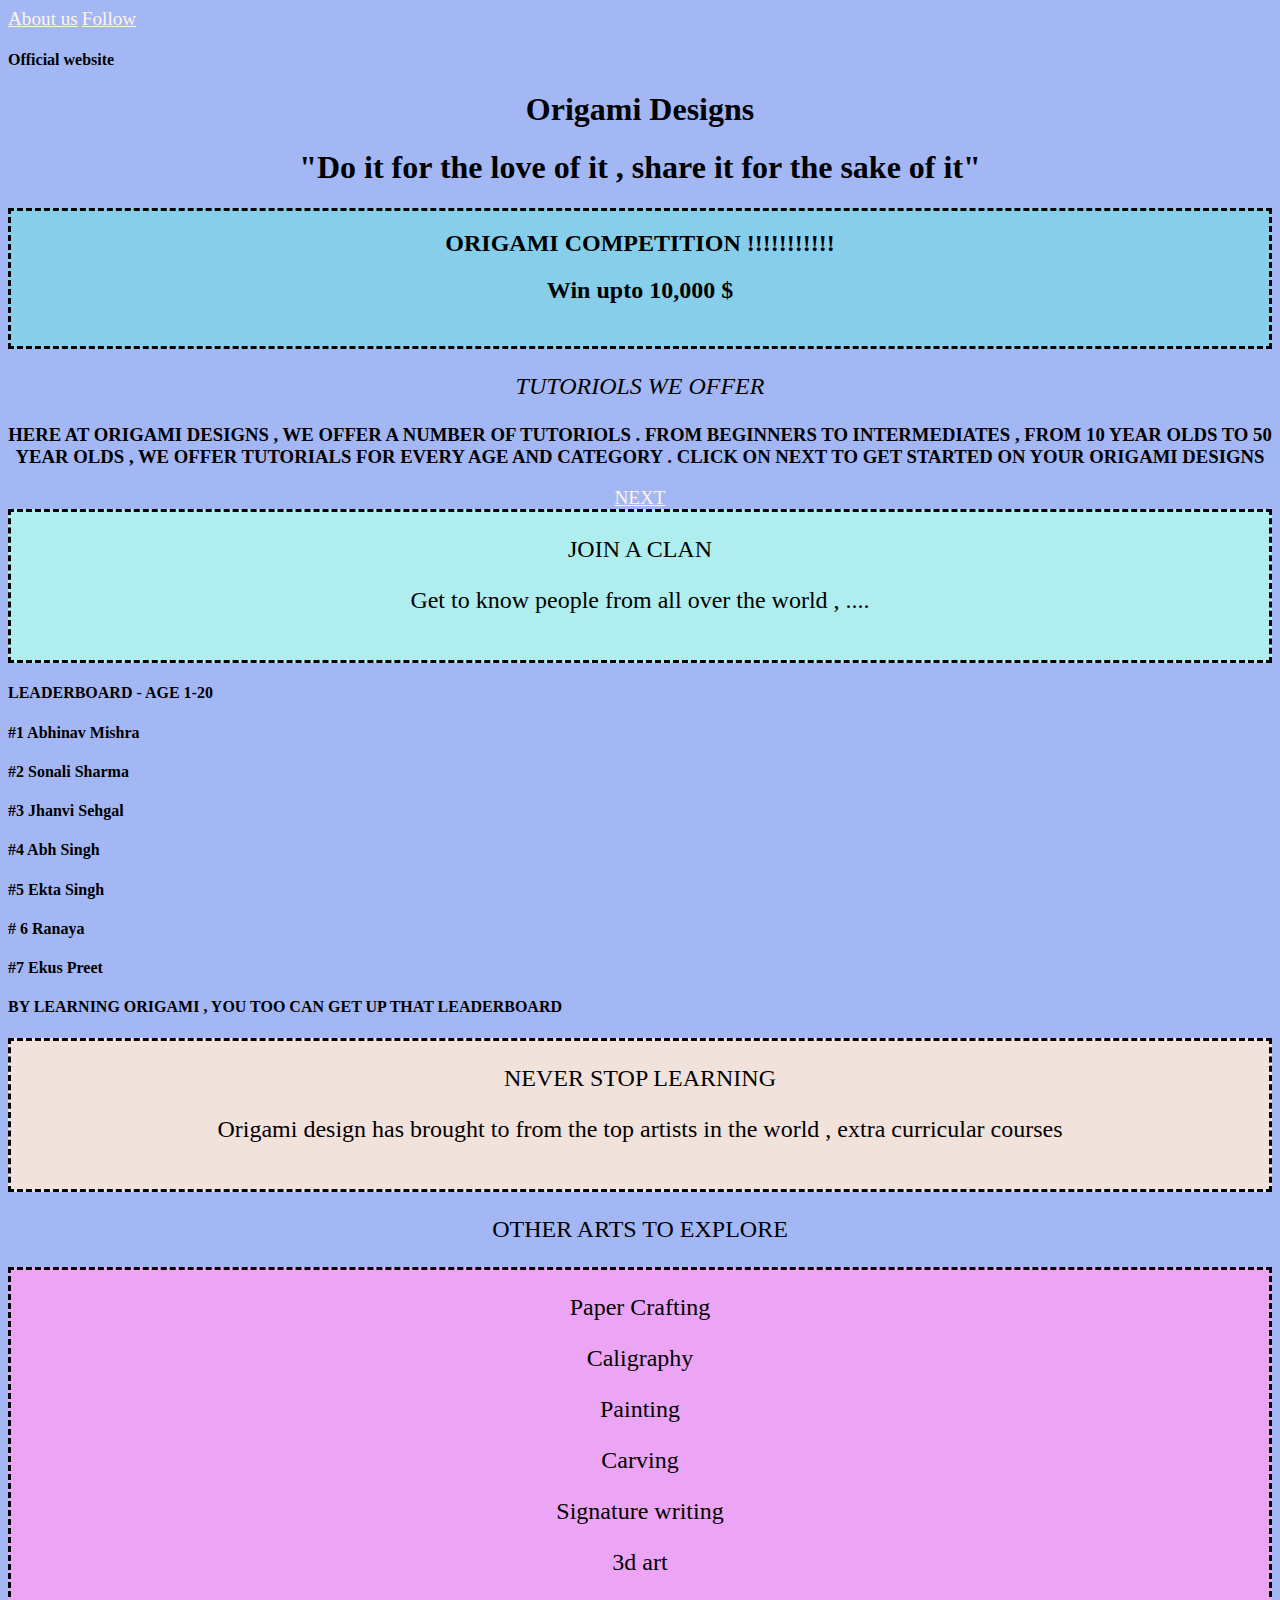
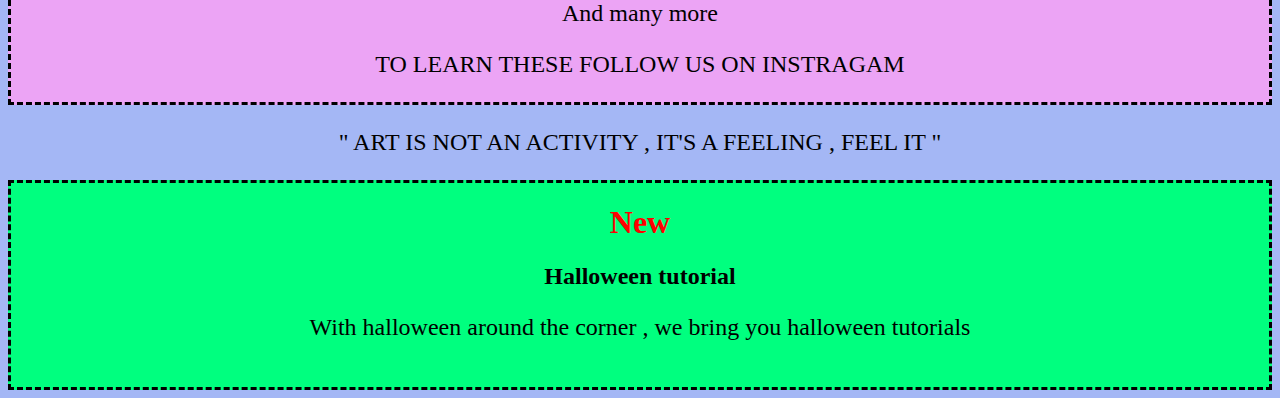
<file: index.html>
<!DOCTYPE html>

<html>

    <head>
        <link rel="stylesheet"  type="text/css" href="style.css"/>
    </head>

    <body>

        <a href="aboutUs.html">About us</a>
        <a href="follow.html">Follow</a>

        <h4>Official website</h4>

        <h1>Origami Designs</h1>
        <h1>"Do it for the love of it , share it for the sake of it"</h1>
        
        <div class="comp">
            <h2>ORIGAMI COMPETITION !!!!!!!!!!!</h2>
            <h2>Win upto 10,000 $</h2>
            <a href="comp.html">Learn more</a>
        </div>

        <div class="tutorial">
            <p><i>TUTORIOLS WE OFFER</i></p>
            <h3>HERE AT ORIGAMI DESIGNS , WE OFFER A NUMBER OF TUTORIOLS . FROM BEGINNERS TO INTERMEDIATES , FROM 10 YEAR OLDS TO 50 YEAR OLDS , WE OFFER TUTORIALS FOR EVERY AGE AND CATEGORY . CLICK ON NEXT TO GET STARTED ON YOUR ORIGAMI DESIGNS</h3>
            <a href="learn.html">NEXT</a>
        </div>

        <div class="clan">
            <p>JOIN A CLAN </p>
            <p>Get to know people from all over the world , ....</p>
            <a href="clan.html">More</a>
        </div>

        <div class="leaderboard">
            <h4>LEADERBOARD - AGE 1-20</h4>
            <h4>#1 Abhinav Mishra</h4>
            <h4> #2 Sonali Sharma </h4>
             <h4>#3 Jhanvi Sehgal</h4>
            <h4>#4 Abh Singh </h4>
            <h4>#5 Ekta Singh</h4>
             <h4> # 6 Ranaya </h4>
            <h4>#7 Ekus Preet</h4>
            <h4>BY LEARNING ORIGAMI , YOU TOO CAN GET UP THAT LEADERBOARD</h4>
            

        <div class="course">
            <p>NEVER STOP LEARNING</p>
            <p>Origami design has brought to from the top artists in the world , extra curricular courses</p>
            <a href="class.html">Know more</a>
        </div>

        <p>
            OTHER ARTS TO EXPLORE
        </p>

        <div class="art">
            <p>Paper Crafting</p>
            <p>Caligraphy</p>
            <p>Painting</p>
            <p>Carving</p>
            <p>Signature writing</p>
            <p>3d art </p>
            <p>And many more </p>
            <p>TO LEARN THESE FOLLOW US ON INSTRAGAM </p>
        </div>
       
            
       <p>" ART IS NOT AN  ACTIVITY , IT'S A FEELING , FEEL IT " </p>

       <div class="halloween">
            <h1>New</h1>
           <h2>Halloween tutorial</h2>
           <p>With halloween around the corner , we bring you halloween tutorials</p> 
           <a href="halloween.html">KNOW MORE</a>   
       </div>
        
    </body>

</html>
</file>
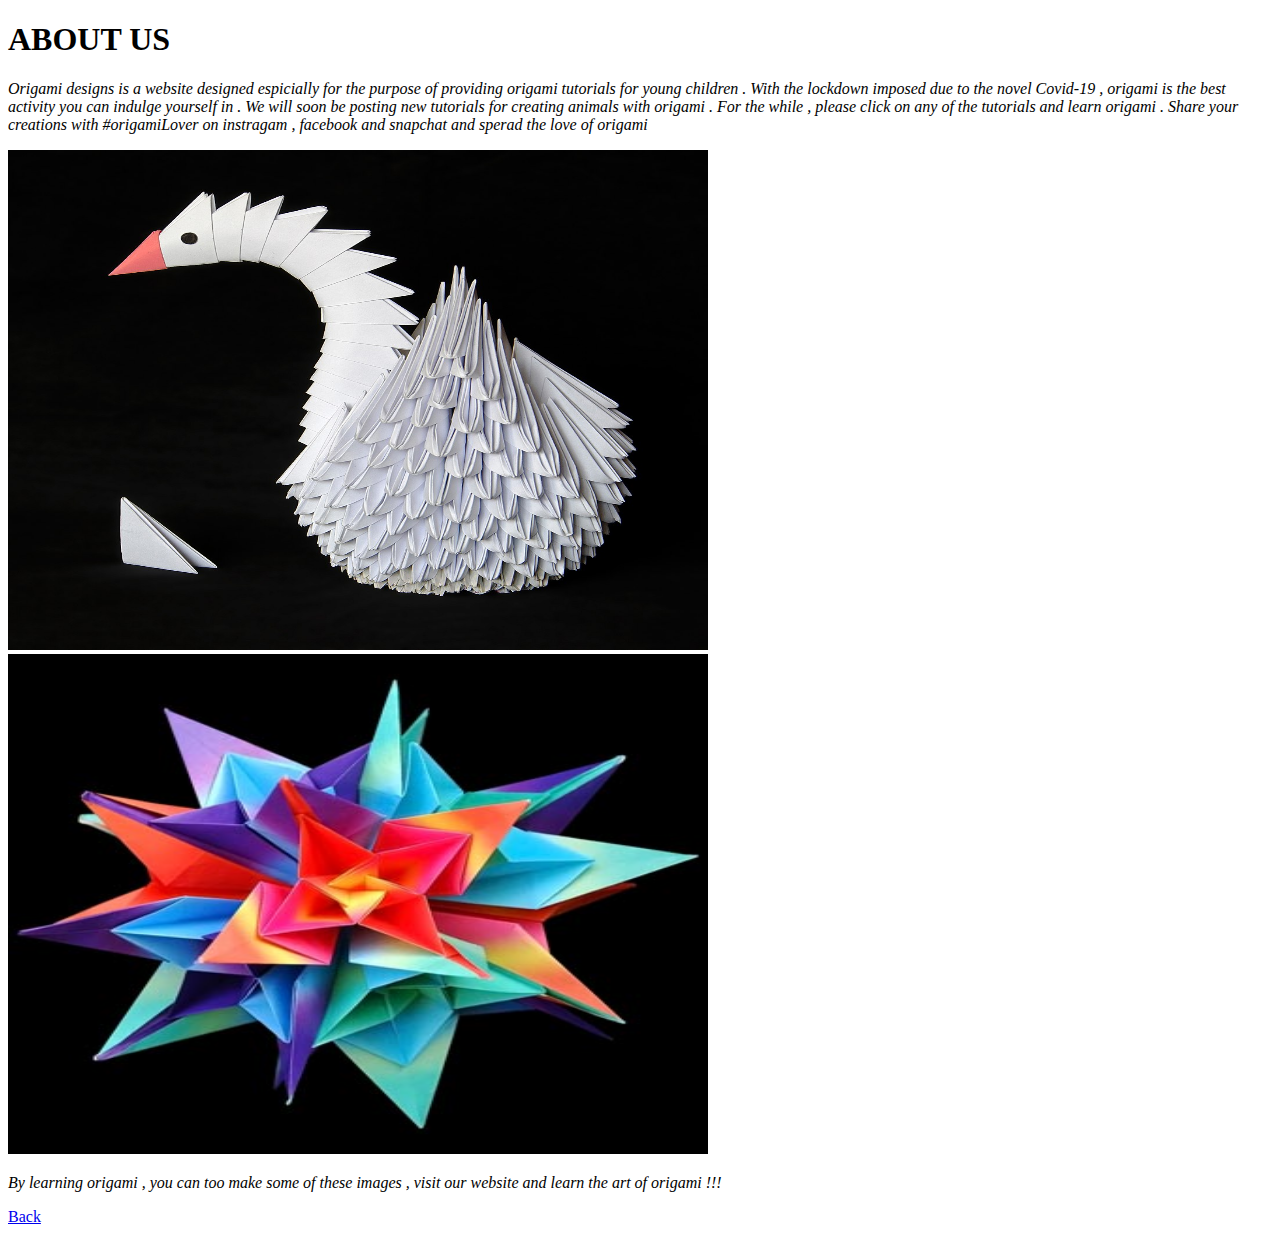
<file: aboutUs.html>
<!DOCTYPE html>

<html>
    <head>

    </head>

    <body>
        <h1>ABOUT US</h1>
        <p><i>Origami designs is a website designed espicially for the purpose of providing origami tutorials for young children . With the lockdown imposed due to the novel Covid-19 , origami is the best activity you can indulge yourself in . We will soon be posting new tutorials for creating animals with origami . For the while , please click on any of the tutorials and learn origami . Share your creations with #origamiLover on instragam , facebook and snapchat and sperad the love of origami</i> </p>
        <img src = "images 3/origamiImg1.jpg" width="700" height="500">
        <img src = "images 3/origamiImg2.jpg" width="700" height="500">
        <p><i> By learning origami , you can too make some of these images , visit our website and learn the art of origami !!!</i> </p>
        <a href="index.html"> Back</a>
    </body>
</html>
</file>
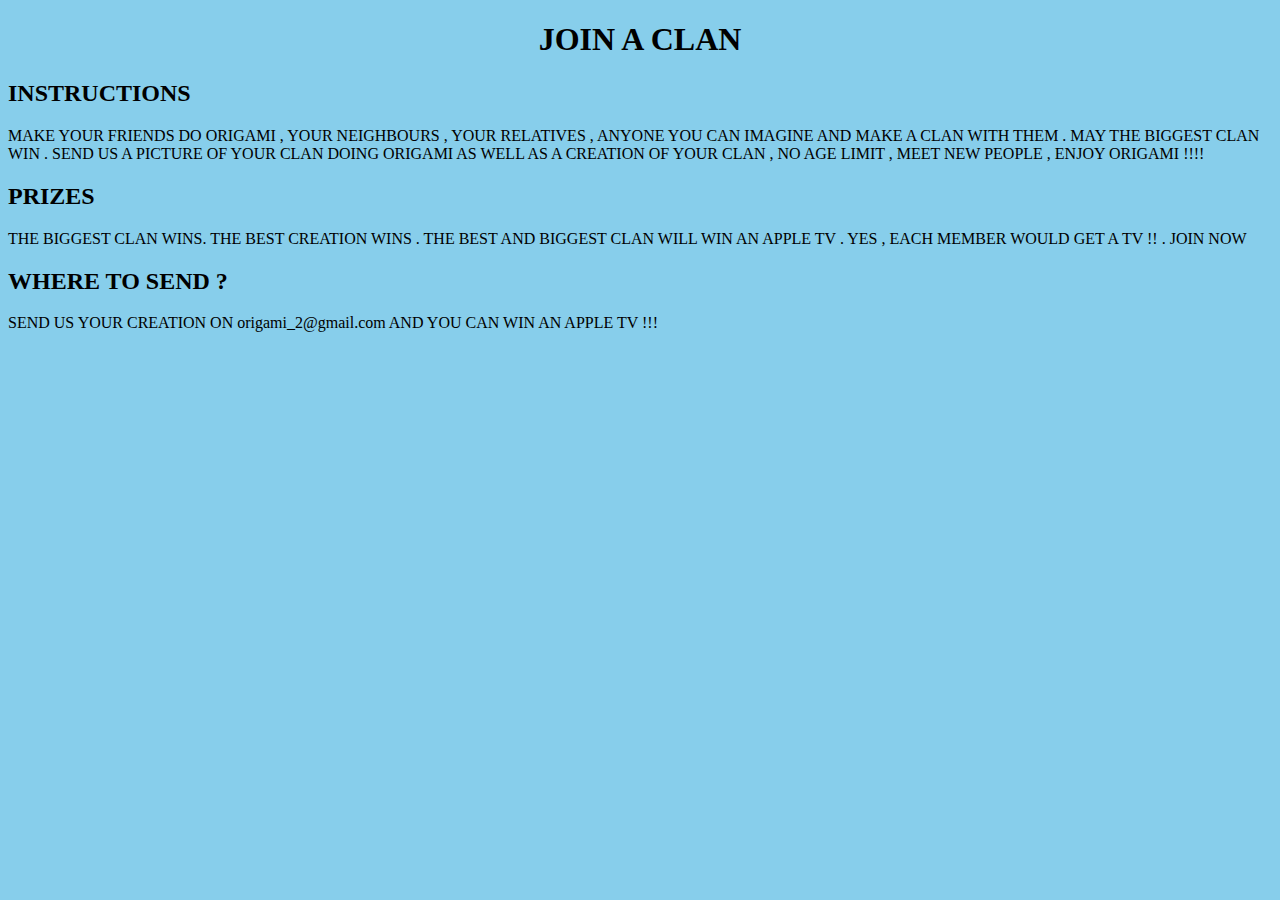
<file: clan.html>
<!DOCTYPE html>

<html>
    <head>
        <style>
            h1{
                text-align: center;
            }

            *{
                background-color: skyblue;
            }
        </style>

    </head>

    <body>
        <h1>JOIN A CLAN</h1>

        <h2>INSTRUCTIONS</h2>

        <p>MAKE YOUR FRIENDS DO ORIGAMI , YOUR NEIGHBOURS , YOUR RELATIVES , ANYONE YOU CAN IMAGINE AND MAKE A CLAN WITH THEM . MAY THE BIGGEST CLAN WIN . SEND US A PICTURE OF YOUR CLAN DOING ORIGAMI AS WELL AS A CREATION OF YOUR CLAN , NO AGE LIMIT , MEET NEW PEOPLE , ENJOY ORIGAMI !!!!</p>

        <h2>PRIZES</h2>

        <p>THE BIGGEST CLAN WINS. THE BEST CREATION WINS . THE BEST AND BIGGEST CLAN WILL WIN AN APPLE TV . YES , EACH MEMBER WOULD GET A TV  !! . JOIN NOW</p>

        <h2>WHERE TO SEND ?</h2>

        <P>SEND US YOUR CREATION ON origami_2@gmail.com AND YOU CAN WIN AN APPLE TV !!!</P>
    </body>
</html>
</file>
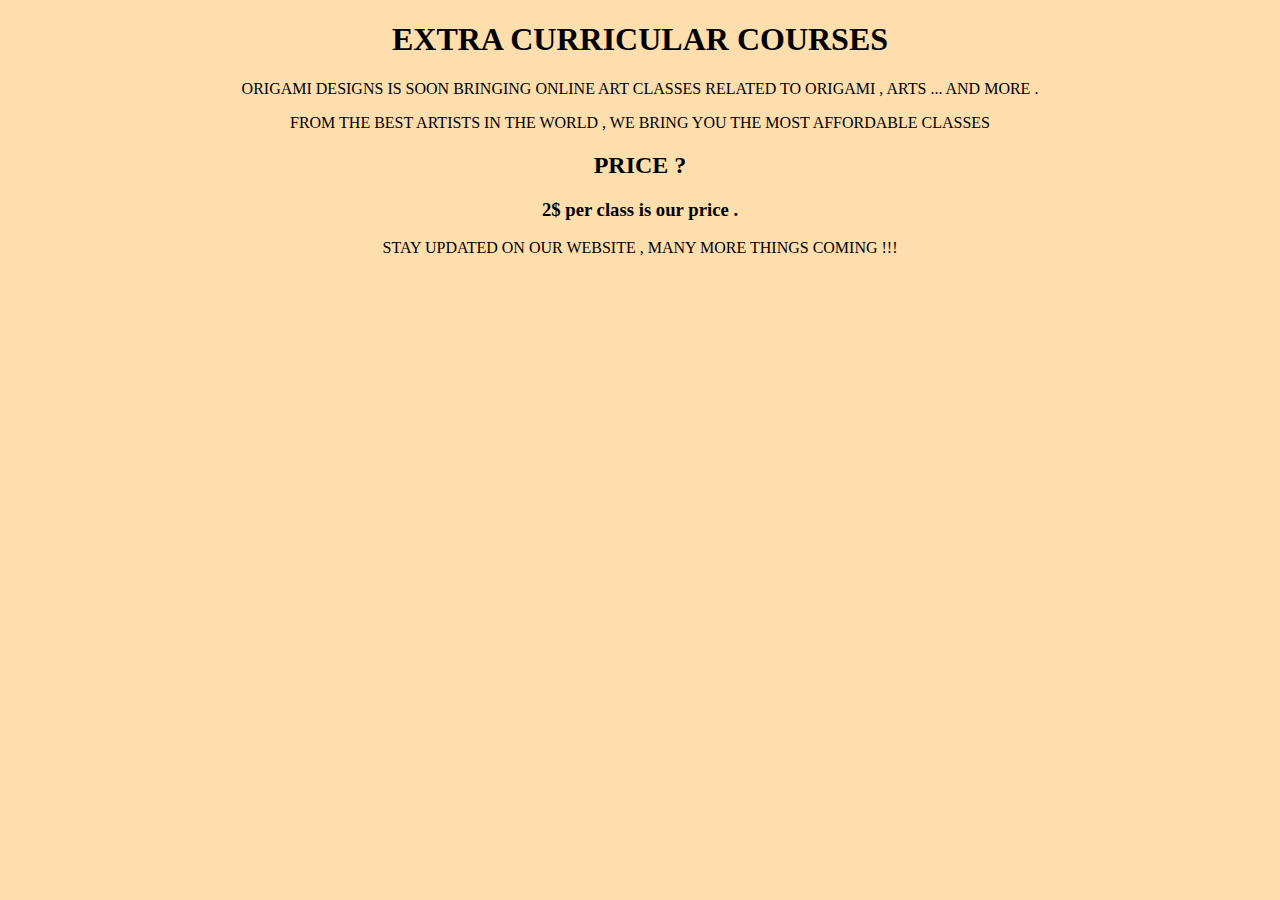
<file: class.html>
<!DOCTYPE html>

<html>
    <head>

        <style>
            h1{
                text-align: center;
            }

            p{
                text-align: center;
            }

            h2{
                text-align: center;
            }

            h3{
                text-align: center;
            }

            *{
                background-color: navajowhite;
            }
        </style>
    </head>

    <body>
        <h1>EXTRA CURRICULAR COURSES</h1>

        <p>ORIGAMI DESIGNS IS SOON BRINGING ONLINE ART CLASSES RELATED TO ORIGAMI , ARTS ... AND MORE . </p>
        <p>FROM THE BEST ARTISTS IN THE WORLD , WE BRING YOU THE MOST AFFORDABLE CLASSES</p>
        <h2>PRICE ?</h2>
        <h3>2$ per class is our price  .</h3>
        <p>STAY UPDATED ON OUR WEBSITE , MANY MORE THINGS COMING !!!</p>
    </body>
</html>
</file>
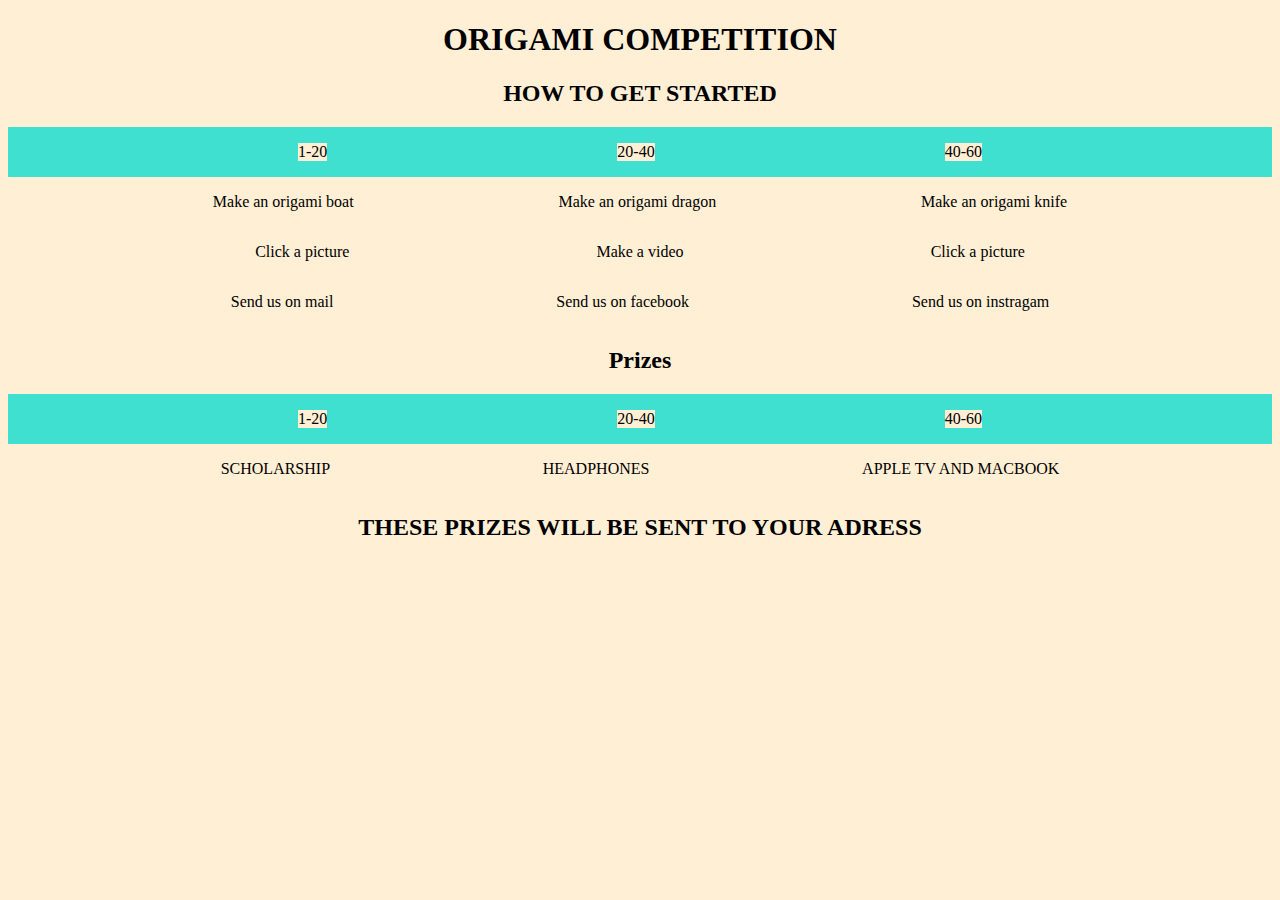
<file: comp.html>
<!DOCTYPE html>

<html>
    <head>

    <style>
        .compInfo{
           text-align: center; 
           
        }

        .compInfo1{
            display: flex;
            justify-content: space-evenly;
            background-color: turquoise;
        }

        .comp{
            display: flex;
            justify-content: space-evenly;
        }

        .picture{
            display: flex;
            justify-content: space-evenly;
            
        }

        .send{
            display: flex;
            justify-content: space-evenly;
            
        }

        h2{
            text-align: center;
        }

        .prize1{
            display: flex;
            justify-content: space-evenly;
            
        }

        *{
            background-color: papayawhip;
        }

        
    </style>
    </head>

    <body>
        <div class="compInfo">
            <h1> ORIGAMI COMPETITION</h1>
            <h2>HOW TO GET STARTED</h2> 
        </div>
        
        


        <div class="compInfo1">
            <p>1-20</p>
            <p>20-40</p>
            <p>40-60</p>
        </div>

        <div class="comp">
            <p>Make an origami boat</p>
            <p>Make an origami dragon</p>
            <p>Make an origami knife</p>
        </div>

        <div class="picture">
            <p>Click a picture</p>
            <p>Make a video</p>
            <p>Click a picture</p>
        </div>

        <div class="send">
            <p>Send us on mail</p>
            <p>Send us on facebook</p>
            <p>Send us on instragam</p>
        </div>

        <h2>Prizes</h2>

        <div class="compInfo1">
            <p>1-20</p>
            <p>20-40</p>
            <p>40-60</p>
        </div>

        

        <div class="prize1">
            <p>SCHOLARSHIP</p>
            <p>HEADPHONES</p>
            <p>APPLE TV AND MACBOOK</p>
        </div>

        <h2>THESE PRIZES WILL BE SENT TO YOUR ADRESS</h2>
        
        
    </body>
</html>
</file>
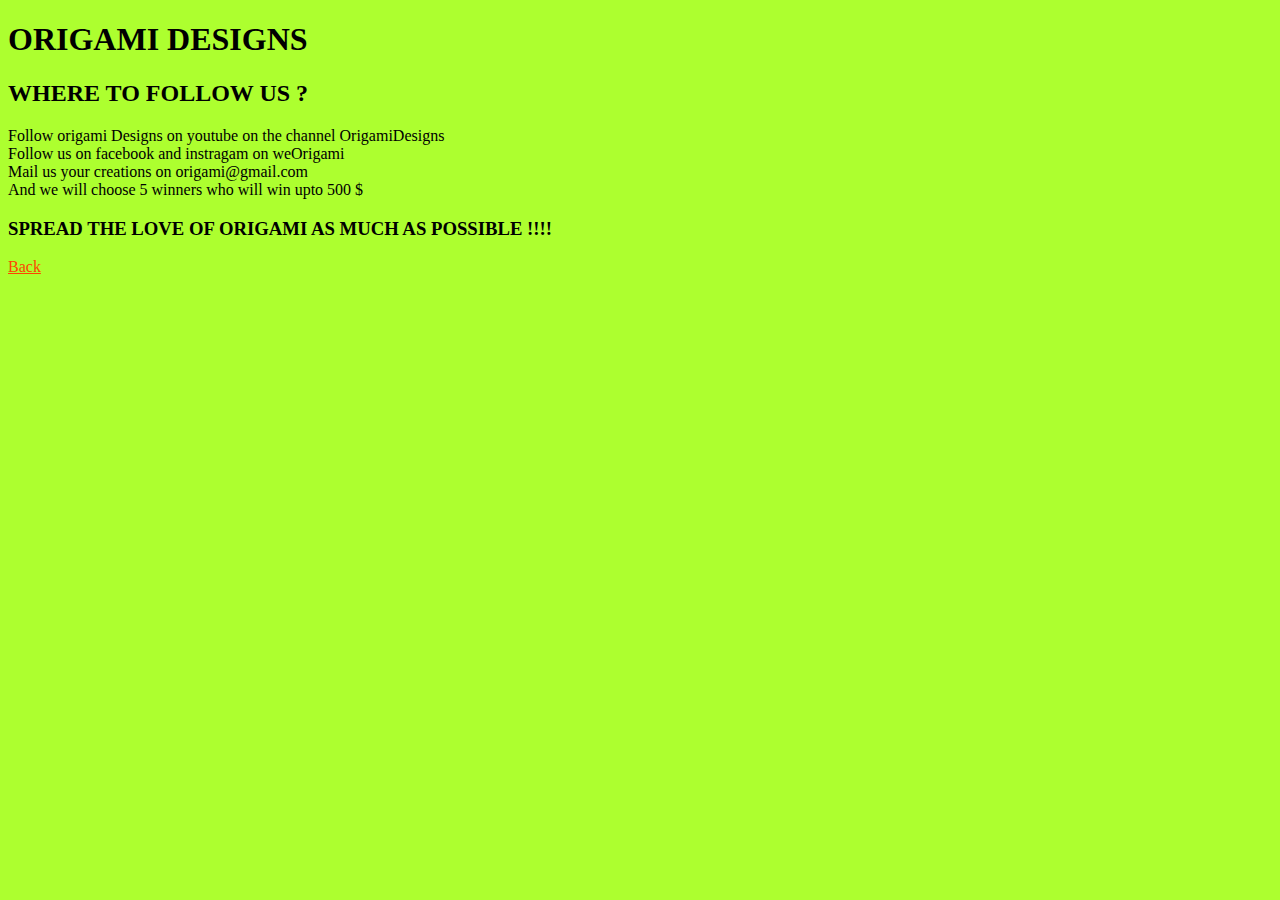
<file: follow.html>
<!DOCTYPE html>

<html>
    <head>

        <style>
            *{
                background-color: greenyellow;
            }

            a{
                color: orangered;
            }
        </style>
        

    </head>

    <body>
        <h1>ORIGAMI DESIGNS </h1>

        <h2> WHERE TO FOLLOW US ?</h2>


        <p>Follow origami Designs on youtube on the channel OrigamiDesigns<br>
        Follow us on facebook and instragam on weOrigami<br>
        Mail us your creations on origami@gmail.com <br>
        And we will choose 5 winners who will win upto 500 $ </p>

        <h3>SPREAD THE LOVE OF ORIGAMI AS MUCH AS POSSIBLE !!!!</h3>

        <a href="index.html"> Back</a>
    </body>
</html>
</file>
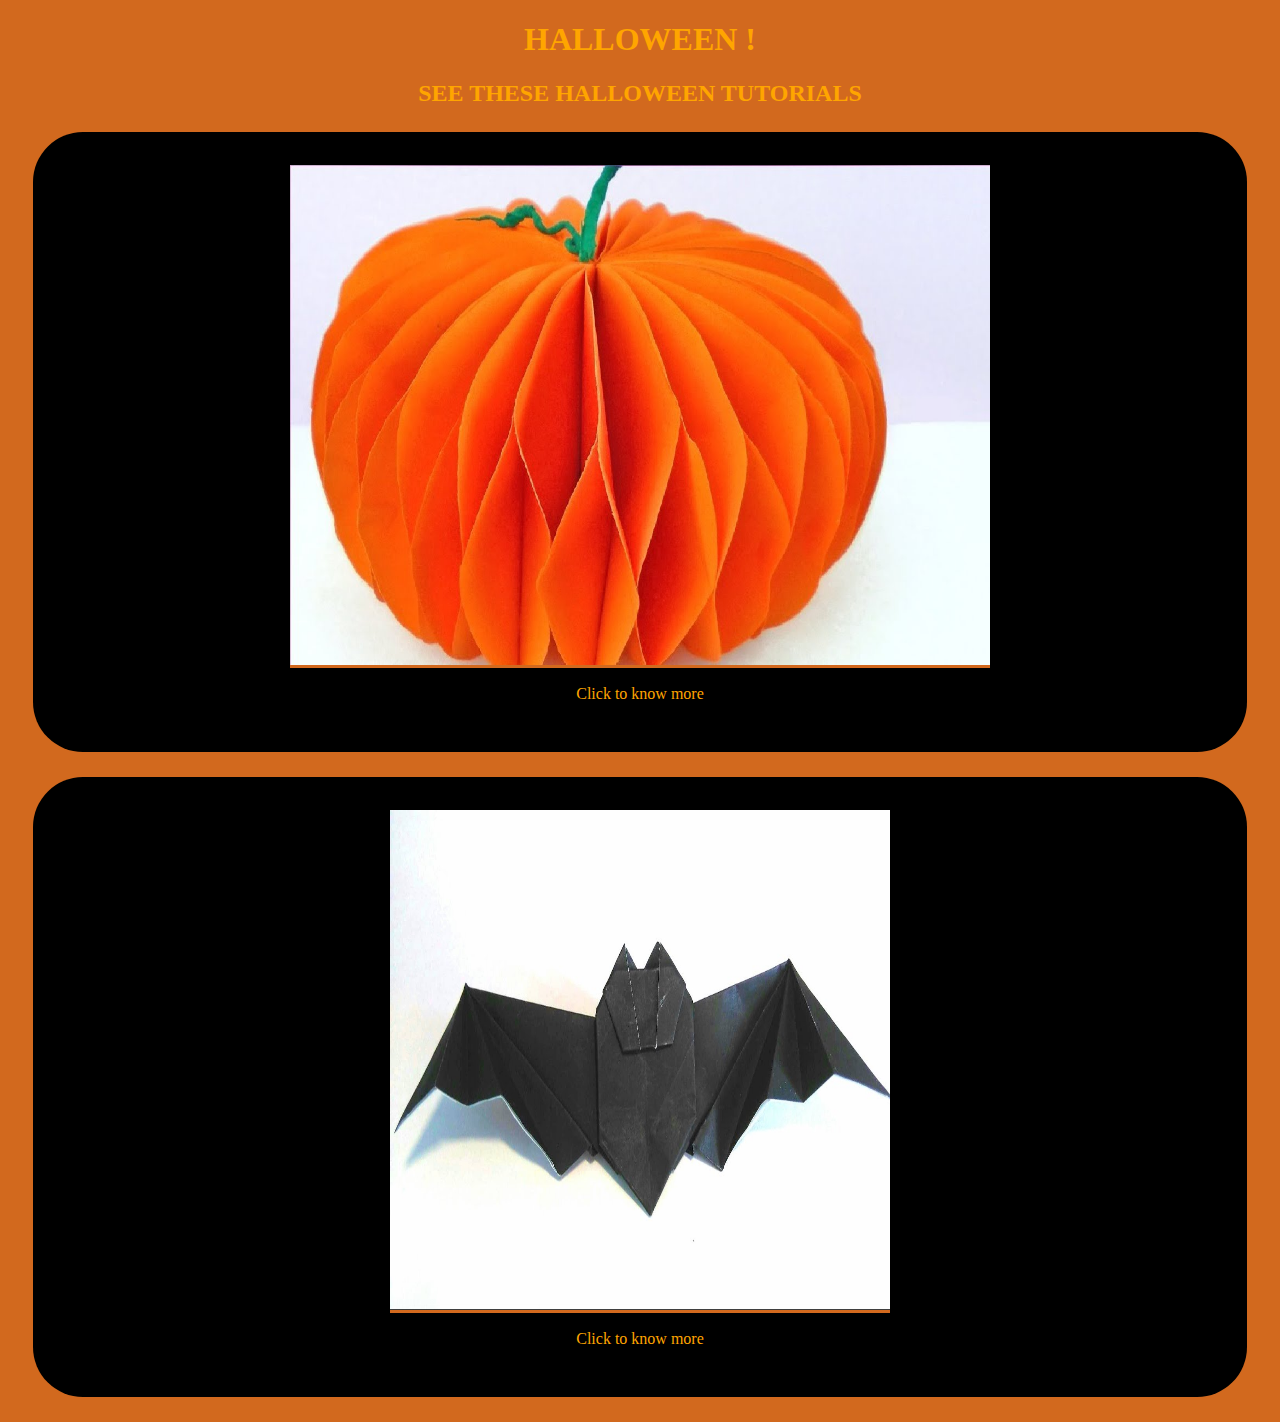
<file: halloween.html>
<!DOCTYPE html>

<html>
    <head>
        <style>
            h1,h2{
                text-align: center;
                color: orange;
            }

            *{
                background-color: chocolate;
            }

            .halt{
                display: flex;
                justify-content: space-evenly;
                flex-wrap: wrap;
                background-color: black;
            }

            .hTutorial{
                border: dashed;
                padding: 30px;
                margin: 25px;
                border: dashed;
                border-radius: 50px;
                text-align: center;
                background-color: black;
            }

            .hTutorial h2{
                color: orange;
                background-color: black;
            }

            .hTutorial p{
                color: orange;
                background-color: black;
            }

            .hTutorial{
                position: relative;
            }

            .hTutorial h2{
                position: absolute;
                top: 50%;
                left: 50%;
                transform: translate(-50%,-50%);
                opacity: 0;
            }

            .hTutorial:hover h2{
                opacity: 1;
            }
        </style>

    </head>

    <body>
        <h1>HALLOWEEN !</h1>
        <h2>SEE THESE HALLOWEEN TUTORIALS</h2>

        <div class="HalT">

            <div class="hTutorial">
                <h2>Origami Pumpkin</h2>
                <a href="https://www.youtube.com/watch?v=j4lE8r141wI"><img src="pumpkin.jpg " width="700" height="500"></a>
                <p>Click to know more</p>
            </div>

            <div class="hTutorial">
                <h2>Origami Bat</h2>
                <a href="https://www.youtube.com/watch?v=2SiNIJAv1l4"><img src="bat.jpg" height="500" width="500"></a>
                <p>Click to know more</p>
            </div>

        </div>  
    </body>
</html>
</file>
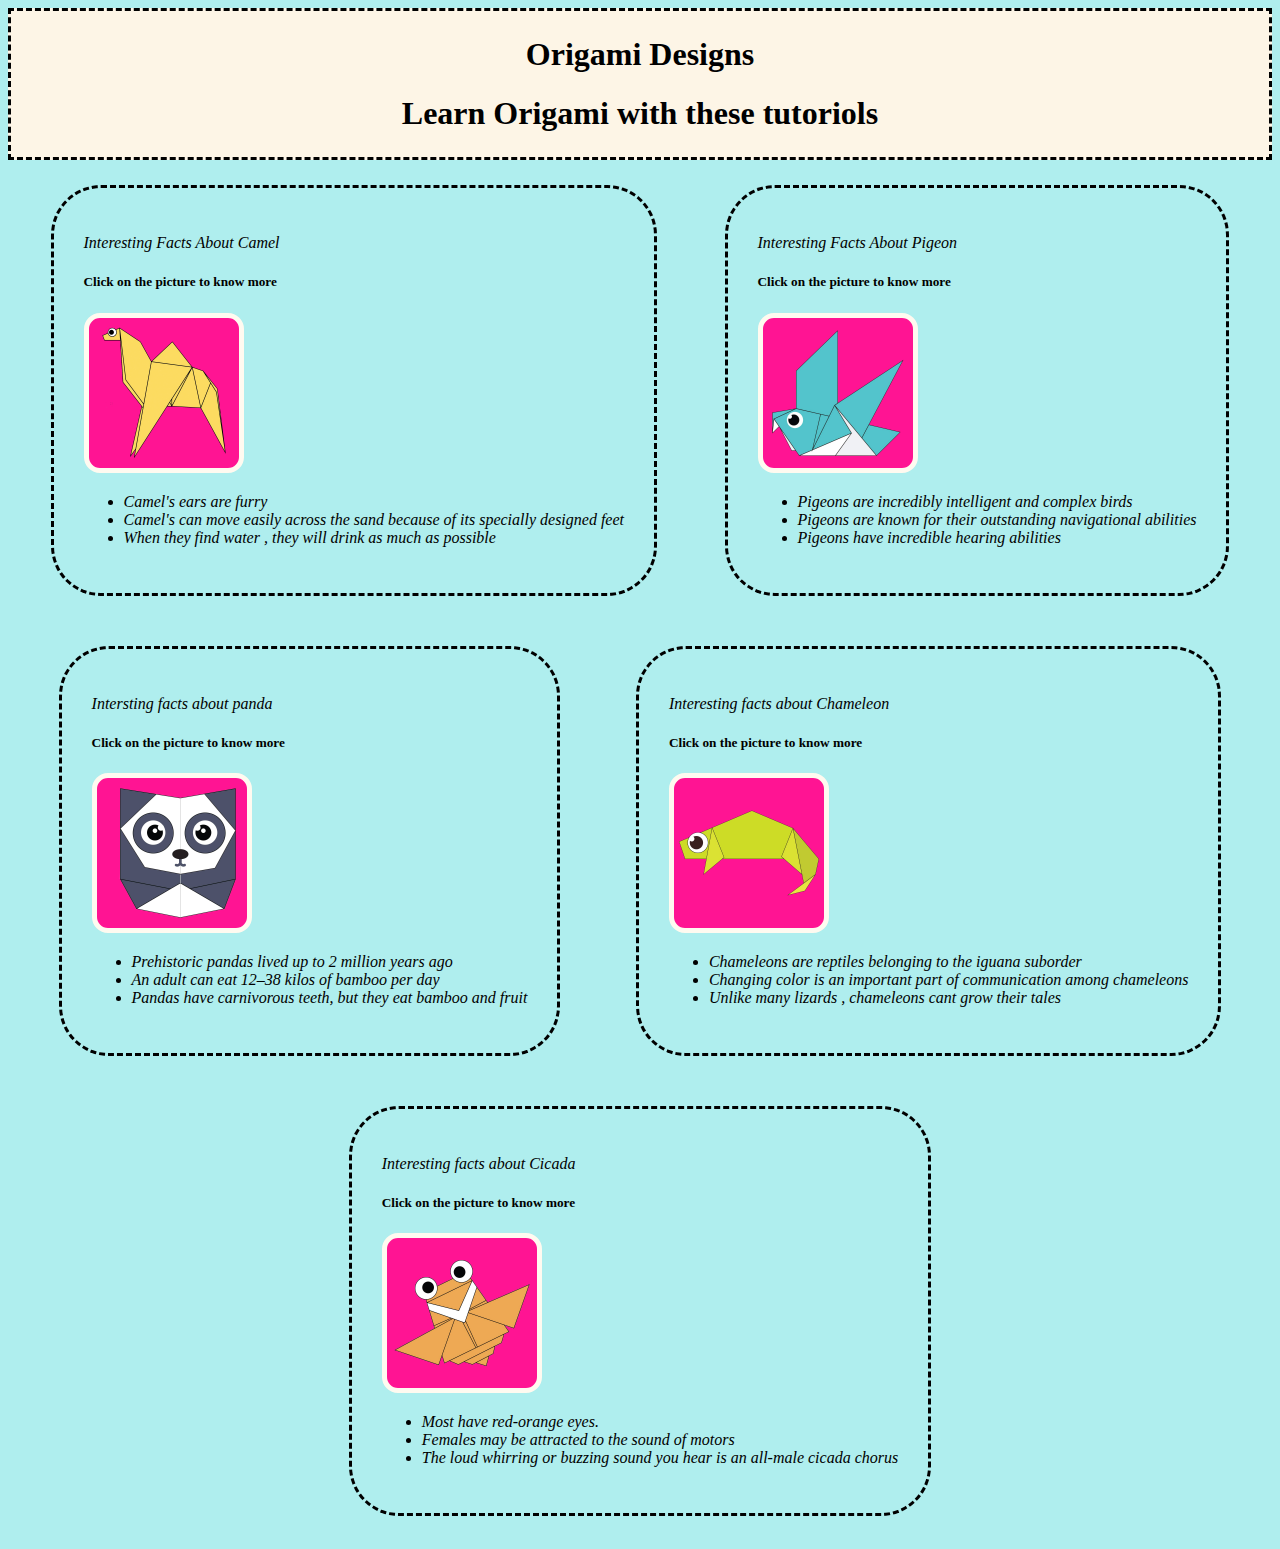
<file: learn.html>
<!DOCTYPE html>

<html>
    <head>
        <style>
            

            *{
                background-color: paleturquoise;
            }

            img{
                border: 5px solid ;
               border-color: floralwhite;
                border-radius: 10%;
                background-color: deeppink;
            }

            a{
                color: mediumblue;
                 
            }

            .origami{
                background-color: oldlace;
                border: dashed;
                text-align: center;
                padding: 4px;
            }

            h1{
                background-color: oldlace;
                
            }

            .origamiInfo{
                display: flex;
                justify-content: space-evenly;
                flex-wrap: wrap;
            }

            .ori{
                border: dashed;
                padding: 30px;
                margin: 25px;
                border: dashed;
                border-radius: 50px;
                
            }

            .ori:hover img{
                transform: scale(1.2);
            }


            
            

 
        </style>

    </head>

    <body>

        <div class="origami">
            <h1>Origami Designs</h1>
            <h1>Learn Origami with these tutoriols</h1>
        </div>

        <div class="origamiInfo">
        
            <div class="ori">
                <p><i>Interesting Facts About Camel</i></p>
                <h5>Click on the picture to know more</h3>
                <a href="http://origami.me/camel/"> <img src = "images 3/camel.png" width="150" height="150"> </a>
                <ul>
                    <li><i>Camel's ears are furry</i></li>
                    <li><i>Camel's can move easily across the sand because of its specially designed feet</i></li>
                    <li><i>When they find water , they will drink as much as possible</i></li>
                </ul>
            </div>

            <div class="ori">
                <p><i>Interesting Facts About Pigeon</i></p>
                <h5>Click on the picture to know more</h3>
                <a href="http://origami.me/pigeon/"> <img src = "images 3/pigeon.png" width="150" height="150"> </a>
                <ul>
                    <li><i>Pigeons are incredibly intelligent and complex birds</i></li>
                    <li><i>Pigeons are known for their outstanding navigational abilities</i></li>
                    <li><i>Pigeons have incredible hearing abilities</i></li>
        
                </ul>
            </div>

            <div class="ori">
                <p><i>Intersting facts about panda</i></p>
                <h5>Click on the picture to know more</h3>
                <a href="http://origami.me/panda/"> <img src = "images 3/panda.png" width="150" height="150"> </a>
                <ul>
                    <li><i>Prehistoric pandas lived up to 2 million years ago</i></li>
                    <li><i>An adult can eat 12–38 kilos of bamboo per day</i></li>
                    <li><i>Pandas have carnivorous teeth, but they eat bamboo and fruit</i></li>
                </ul>
            </div>


            <div class="ori">
                <p><i>Interesting facts about Chameleon</i></p>
                <h5>Click on the picture to know more</h3>
                <a href="http://origami.me/chameleon/"> <img src = "images 3/chameleon.png" width="150" height="150"> </a>
                <ul>
                    <li><i>Chameleons are reptiles belonging to the iguana suborder</i></li>
                    <li><i>Changing color is an important part of communication among chameleons</i></li>
                    <li><i>Unlike many lizards , chameleons cant grow their tales</i></li>
                </ul>
            </div>

            <div class="ori">
                <p><i>Interesting facts about Cicada</i></p>
                <h5>Click on the picture to know more</h3>
                <a href="http://origami.me/flying-cicada/"> <img src = "images 3/cicada.png" width="150" height="150"> </a>
                <ul>
                    <li><i>Most have red-orange eyes.</i></li>
                    <li><i>Females may be attracted to the sound of motors</i></li>
                    <li><i>The loud whirring or buzzing sound you hear is an all-male cicada chorus</i></li>
                </ul>
            </div>

    </div>

        
    </body>
</html>
</file>
<file: style.css>
h1{
    text-align: center;
}

h2{
    background-color: skyblue;
}

.comp{
    border: dashed;
    text-align: center;
   background-color: skyblue;

}

.comp a{
    opacity: 0;
}

.comp:hover a{
    opacity: 1;
}

*{
   background-color: #a4b7f5;

}

a{
    text-align: center;
    font-size: larger;
    color: oldlace;
}

p{
    text-align: center;
    font-size: x-large;
    font-style: unset;
}

.clan{
    background-color: paleturquoise;
    border: dashed;
    text-align: center;
}

.clan a{
    background-color: blue;
    text-align: center;
}

.clan p{
    background-color: paleturquoise;
}

.leaderboard{
    justify-content: end;
   
}

.course{
    border: dashed;
    text-align: center;
    background-color: #f2e2dc;
}

.course p{
    background-color: #f2e2dc;
}

.course a{
    background-color: #f2e2dc;
    color: violet;
}

.art{
    border: dashed;
    background-color: #eca4f5;
}

.art p{
    background-color: #eca4f5;
}

.tutorial{
    text-align: center;
}

.halloween{
    border: dashed;
    text-align: center;
    background-color: springgreen;

}

.halloween h1{
    color: red;
    background-color: springgreen;
}

.halloween p{
    background-color: springgreen;
}

.halloween h2{
    background-color: springgreen;
}

.halloween a{
    background-color: springgreen;
    color: tomato;
}

.clan a{
    opacity: 0;
}

.clan:hover a{
    opacity: 1;
}

.course a{
    opacity: 0;
}

.course:hover a{
    opacity: 1;
}

.halloween a{
    opacity: 0;
}

.halloween:hover a{
    opacity: 1;
}
</file>
